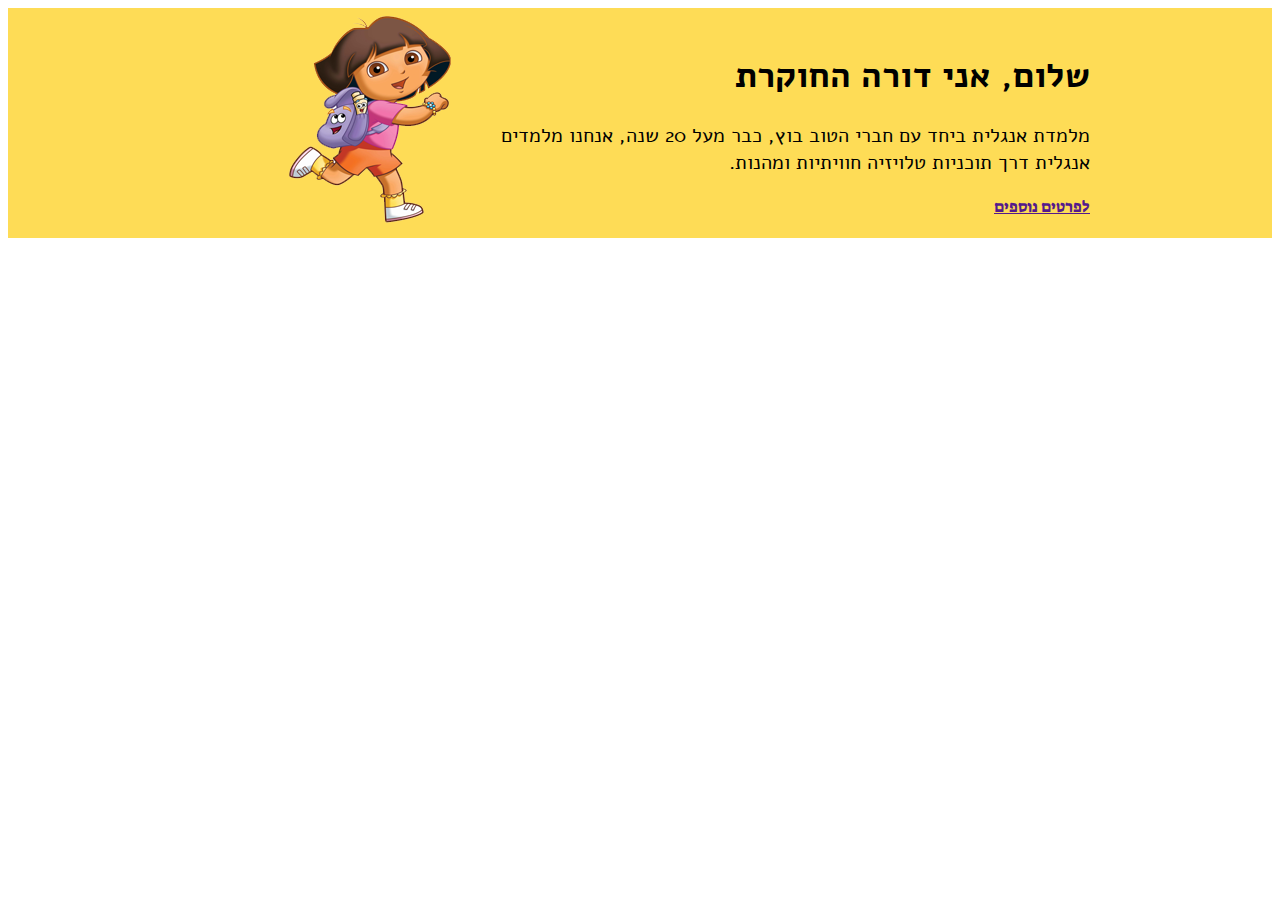
<file: index.html>
<!DOCTYPE html>
<html lang="he" dir="rtl">
<head>
<meta charset="UTF-8">
<title> פרוייקט מסכם סמסטר א' אחינועם</title>
<link rel="stylesheet" href="style.css">
<link rel="preconnect" href="https://fonts.gstatic.com">
<link href="https://fonts.googleapis.com/css2?family=Alef:wght@400;700&family=Suez+One&display=swap" rel="stylesheet">
</head>
<body>
<div class="about">
   <div class="container">
<div>
<h1>שלום, אני דורה החוקרת</h1>
<p>מלמדת אנגלית ביחד עם חברי הטוב בוץ, כבר מעל 20 שנה, אנחנו מלמדים אנגלית דרך תוכניות טלויזיה חוויתיות ומהנות.</p>
<a href="">לפרטים נוספים</a>
</div>
<div>
<img src="tmonot/%D7%93%D7%95%D7%A8%D7%94-%D7%91%D7%9C%D7%99-%D7%A8%D7%A7%D7%A2-%D7%98%D7%95%D7%91.png"
 alt="דורה החוקרת">
</div>
  </div>
</div>
</body></html>
</file>
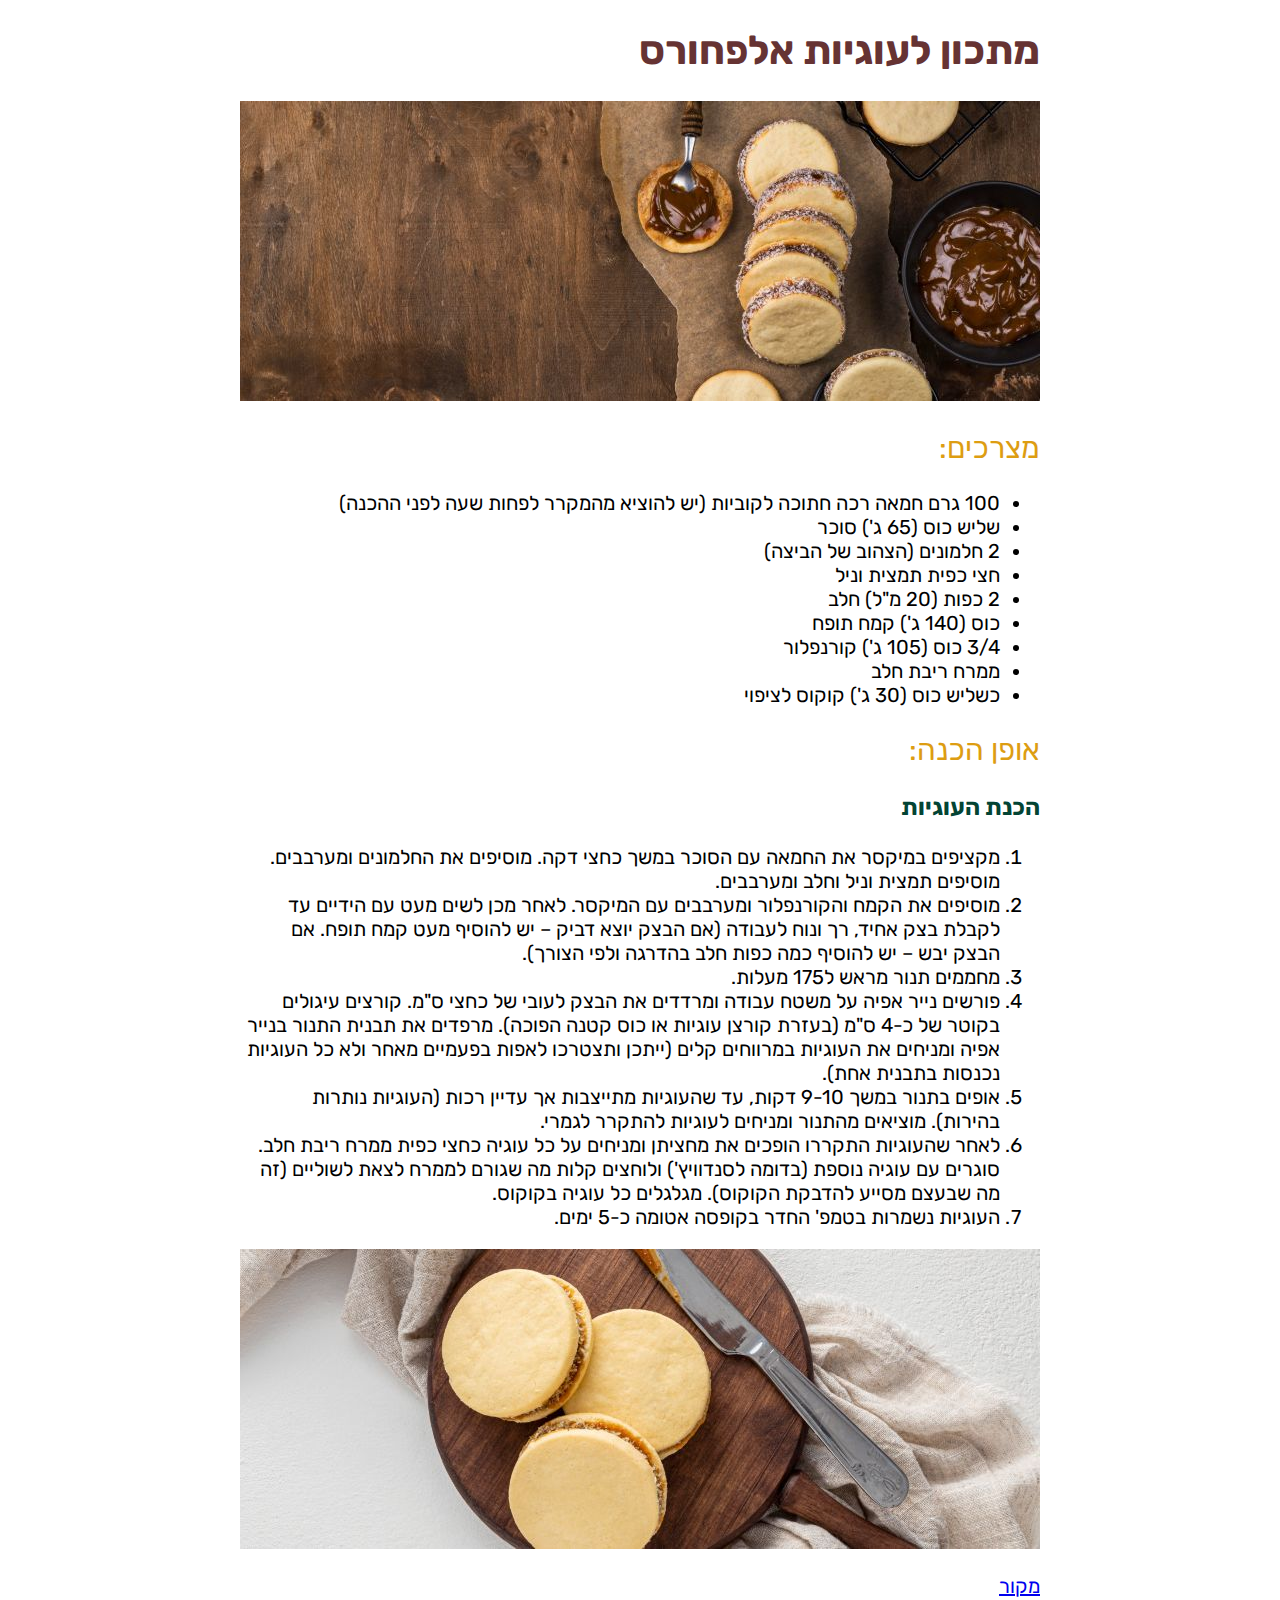
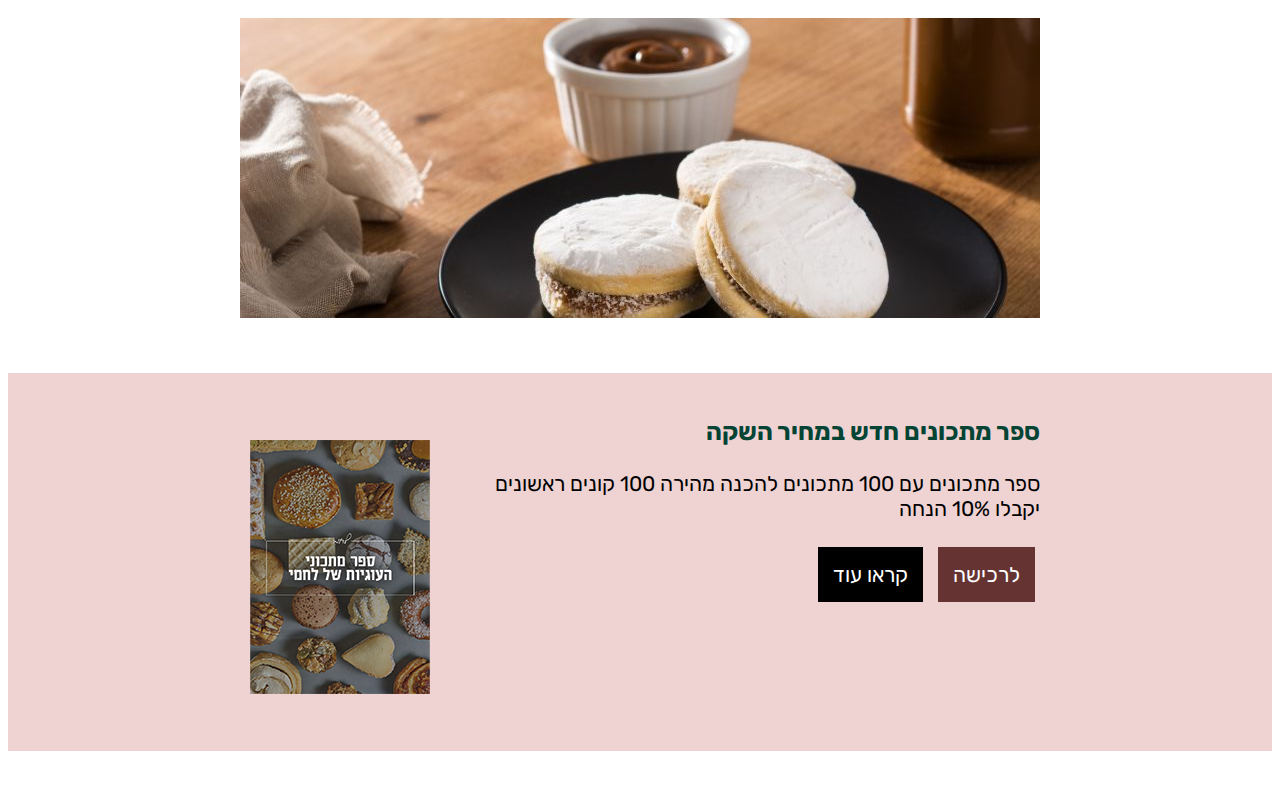
<file: matkon.html>
<!DOCTYPE html>
<html lang="he" dir="rtl">
<head>
  <meta charset="UTF-8">
  <title>מתכון לאלפחורס</title>
<link rel="stylesheet" href="matkon.css">
<link rel="preconnect" href="https://fonts.gstatic.com">
<link href="https://fonts.googleapis.com/css2?family=Rubik:wght@300;400;700&display=swap" rel="stylesheet">
</head>
<body>
<div class="container">
<h1>מתכון לעוגיות אלפחורס</h1>
<img src="tmonot/%D7%97%D7%93%D7%A91.jpg" alt="עוגיות 1">
<h2>מצרכים:</h2>
<ul>
<li>100 גרם חמאה רכה חתוכה לקוביות (יש להוציא מהמקרר לפחות שעה לפני ההכנה)</li>
<li>שליש כוס (65 ג') סוכר</li>
<li>2 חלמונים (הצהוב של הביצה)</li>
<li>חצי כפית תמצית וניל</li>
<li>2 כפות (20 מ"ל) חלב</li>
<li>כוס (140 ג') קמח תופח</li>
<li>3/4 כוס (105 ג') קורנפלור</li>
<li>ממרח ריבת חלב</li>
<li>כשליש כוס (30 ג') קוקוס לציפוי</li>
</ul>
<h2>אופן הכנה:</h2>
<h3>הכנת העוגיות</h3>
<ol>
<li>מקציפים במיקסר את החמאה עם הסוכר במשך כחצי דקה. מוסיפים את החלמונים ומערבבים. מוסיפים תמצית וניל וחלב ומערבבים.</li>
<li>מוסיפים את הקמח והקורנפלור ומערבבים עם המיקסר. לאחר מכן לשים מעט עם הידיים עד לקבלת בצק אחיד, רך ונוח לעבודה (אם הבצק יוצא דביק – יש להוסיף מעט קמח תופח. אם הבצק יבש – יש להוסיף כמה כפות חלב בהדרגה ולפי הצורך).</li>
<li>מחממים תנור מראש ל175 מעלות.</li>
<li>פורשים נייר אפיה על משטח עבודה ומרדדים את הבצק לעובי של כחצי ס"מ. קורצים עיגולים בקוטר של כ-4 ס"מ (בעזרת קורצן עוגיות או כוס קטנה הפוכה). מרפדים את תבנית התנור בנייר אפיה ומניחים את העוגיות במרווחים קלים (ייתכן ותצטרכו לאפות בפעמיים מאחר ולא כל העוגיות נכנסות בתבנית אחת).</li>
<li>אופים בתנור במשך 9-10 דקות, עד שהעוגיות מתייצבות אך עדיין רכות (העוגיות נותרות בהירות). מוציאים מהתנור ומניחים לעוגיות להתקרר לגמרי.</li>
<li>לאחר שהעוגיות התקררו הופכים את מחציתן ומניחים על כל עוגיה כחצי כפית ממרח ריבת חלב. סוגרים עם עוגיה נוספת (בדומה לסנדוויץ') ולוחצים קלות מה שגורם לממרח לצאת לשוליים (זה מה שבעצם מסייע להדבקת הקוקוס). מגלגלים כל עוגיה בקוקוס.
</li>
<li>העוגיות נשמרות בטמפ' החדר בקופסה אטומה כ-5 ימים.</li>
</ol>
<img src="tmonot/%D7%97%D7%93%D7%A92.jpg" alt="עוגיות 2">
<p><a href="https://www.10dakot.co.il/recipe/%D7%90%D7%9C%D7%A4%D7%97%D7%95%D7%A8%D7%A1/ps://www.10dakot.co.il/recipe/%D7%90%D7%9C%D7%A4%D7%97%D7%95%D7%A8%D7%A1/">מקור</a>
</p>
<p> <img src="tmonot/%D7%97%D7%93%D7%A93.jpg" alt="עוגיות 3"> </p> 
</div> 
<div class="cta">
<div class="container">
<img src="tmonot/%D7%9E%D7%AA%D7%9B%D7%95%D7%A0%D7%99%D7%9D-%D7%9E%D7%AA%D7%95%D7%A7.png" alt="ספר"class="alignleft">
<h3>ספר מתכונים חדש במחיר השקה</h3> 
<p>ספר מתכונים עם 100 מתכונים להכנה מהירה 100 קונים ראשונים יקבלו 10% הנחה</p>
<a href="https://www.google.com/search?q=%D7%A1%D7%A4%D7%A8+%D7%9E%D7%AA%D7%9B%D7%95%D7%A0%D7%99%D7%9D&safe=active&rlz=1C1NDCM_iwIL865IL865&sxsrf=ALeKk00I_axLgWyU-Ow755gbahhnfHhrbw:1606147442247&source=lnms&tbm=isch&sa=X&ved=2ahUKEwiVw4G-hZntAhUHC-wKHfsnDSAQ_AUoAXoECAIQAw&biw=1366&bih=625#imgrc=i0zGLQXf6OGhXM" class="button">לרכישה</a>
<a href="https://www.google.com/search?q=%D7%A1%D7%A4%D7%A8+%D7%9E%D7%AA%D7%9B%D7%95%D7%A0%D7%99%D7%9D&safe=active&rlz=1C1NDCM_iwIL865IL865&sxsrf=ALeKk00I_axLgWyU-Ow755gbahhnfHhrbw:1606147442247&source=lnms&tbm=isch&sa=X&ved=2ahUKEwiVw4G-hZntAhUHC-wKHfsnDSAQ_AUoAXoECAIQAw&biw=1366&bih=625#imgrc=i0zGLQXf6OGhXM" class="button button-black">קראו עוד</a>
</div>
</div>
</body>
</html>
</file>
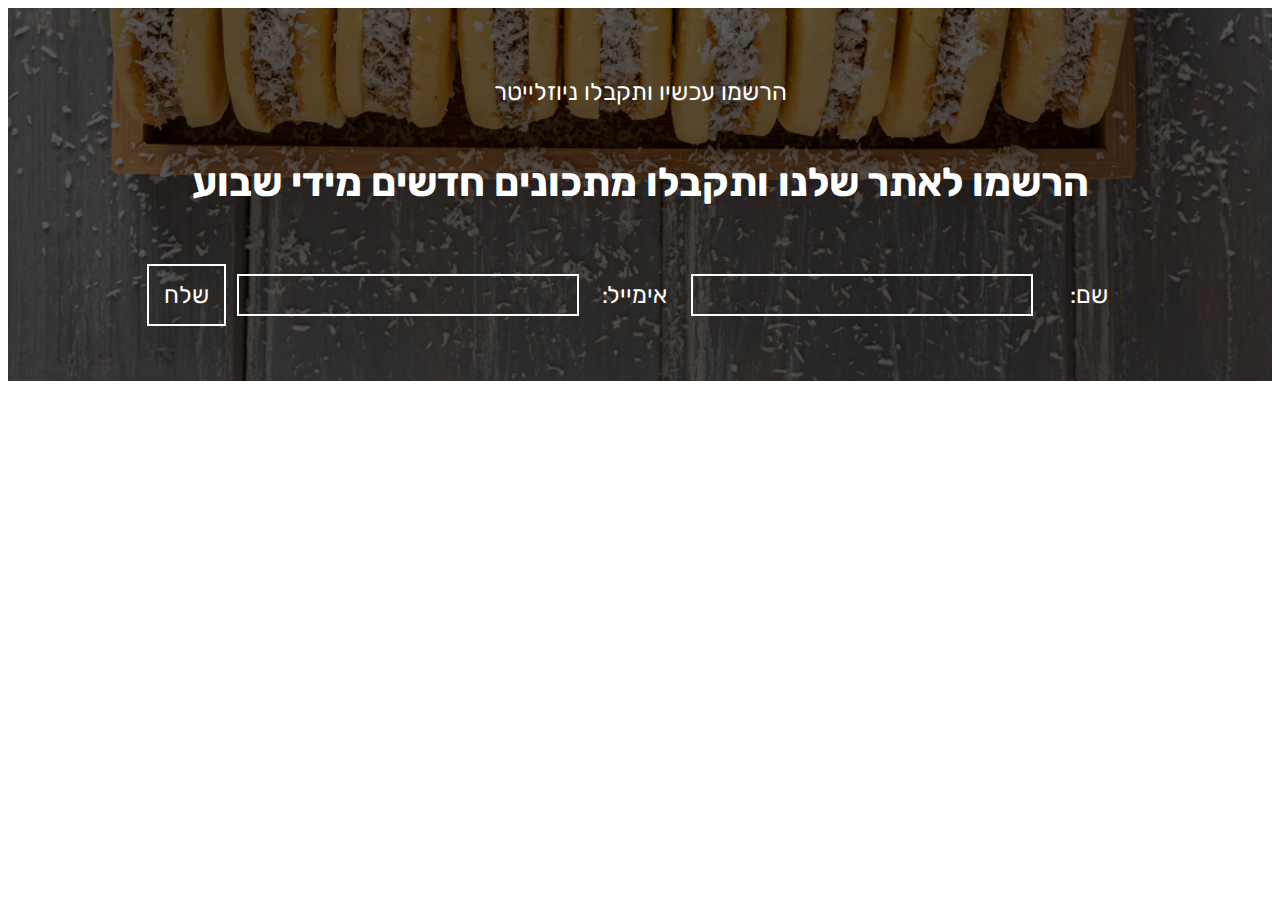
<file: matkon2.html>
<!DOCTYPE html>
<html lang="he" dir="rtl">
<head>
  <meta charset="UTF-8">
  <title>מתכון לאלפחורס עמוד 2</title>
<link rel="stylesheet" href="matkon.css">
<link rel="preconnect" href="https://fonts.gstatic.com">
<link href="https://fonts.googleapis.com/css2?family=Rubik:wght@300;400;700&display=swap" rel="stylesheet">
</head>
<body>
<div class="news">
<h2> הרשמו עכשיו ותקבלו ניוזלייטר</h2>
<h4> הרשמו לאתר שלנו ותקבלו מתכונים חדשים מידי שבוע</h4>
<form action="">
<label>
 <span> שם:</span>
<input type="text">
</label>
<label>
<span> אימייל:</span>
<input type="email" dir="ltr">
</label>
<input type="submit" value="שלח" class="button">
</form> 
</div>
</body>
</html>
</file>
<file: style.css>
body {
font-family: 'Alef', sans-serif;
font-family: 'Suez One', serif;
}
h1{
font-family: 'Alef', sans-serif; 
font-size: 700;
font-size: 35px;
}
p{
font-family: 'Alef', sans-serif; 
font-size: 400;
font-size: 20px;
}
.about{
background: #fedc56;
}
.container {
max-width: 900px;
margin: auto;
}
img {
max-width: 100%;
width: auto;
height: auto;
}
.about .container {
display: grid;
grid-template-columns: 2fr 1fr;
align-items: center;
}
</file>
<file: matkon.css>
body {
font-family:'Rubik',sans-serif;
font-size: 20px;
color:black;
}
h1{ 
color:#663333;
font-weight: 700;
font-size: 600;
}
h2{
color:#dd9d12;
font-weight: 400;
}
h3{
color:#034434;  
font-weight:700;
font-size:400;
}
h4{
color: #ffffff;
font-weight: 700;
font-size: 40px;
}
h5{
color: #ffffff;
font-weight: 700;
font-size:27px;
}
img{
    max-width: 100%;
    width: auto;
    height: auto;
}
.container {
  max-width: 800px;
  margin: auto;
}

.cta {
background:#efd2d2;
font-size: 21px;
padding: 20px;
margin-top: 50px;
margin-bottom: 50px;
overflow: hidden;
}

.button {
background: #663333;
  color: #fff;
  text-decoration: none;
  padding: 15px; 30px;
  display: inline-block;
margin: 5px;
}

.alignleft {
  max-width: 40%;
  float: left;
  margin-right: 14px;
  margin-bottom: 14px;
}


.imgbook {
  max-width: 150px;
}

.button-black {
background: #000;
}

.cta.alignleft{
    
}
.news {
padding: 50px;
background: linear-gradient(rgba(0,0,0,0.6), rgba(0,0,0,0.6)),
url(tmonot/%D7%97%D7%A6%D7%99%20%D7%A4%D7%A1%20%D7%A2%D7%9C%D7%99%D7%95%D7%9F%20%D7%90%D7%9C%D7%A4%D7%97%D7%95%D7%A8%D7%A1.jpg);

/* background:    url(tmonot/%D7%97%D7%A6%D7%99%20%D7%A4%D7%A1%20%D7%A2%D7%9C%D7%99%D7%95%D7%9F%20%D7%90%D7%9C%D7%A4%D7%97%D7%95%D7%A8%D7%A1.jpg); */

background-position:center;
background-size: cover;
text-align: center;
font-size: 24px;
color: #ffffff;
}     

.news h2{
font-size: 24px;
color: #ffffff;   
}

input{
font: inherit;
color: inherit;
background: none;
border: 2px solid #fff;
padding: 5px;
}
input:focus {
  outline: 0;
  background: rgba(0,0,0,0.5);
}
lebel{
margin-bottom: 10px;
display: block;
}
label span{
display: inline-block;
width: 100px; 
}
.news .button{
background: none;
}
.news .button:hover{
  background: #fff;
  color: #000;
}
</file>
